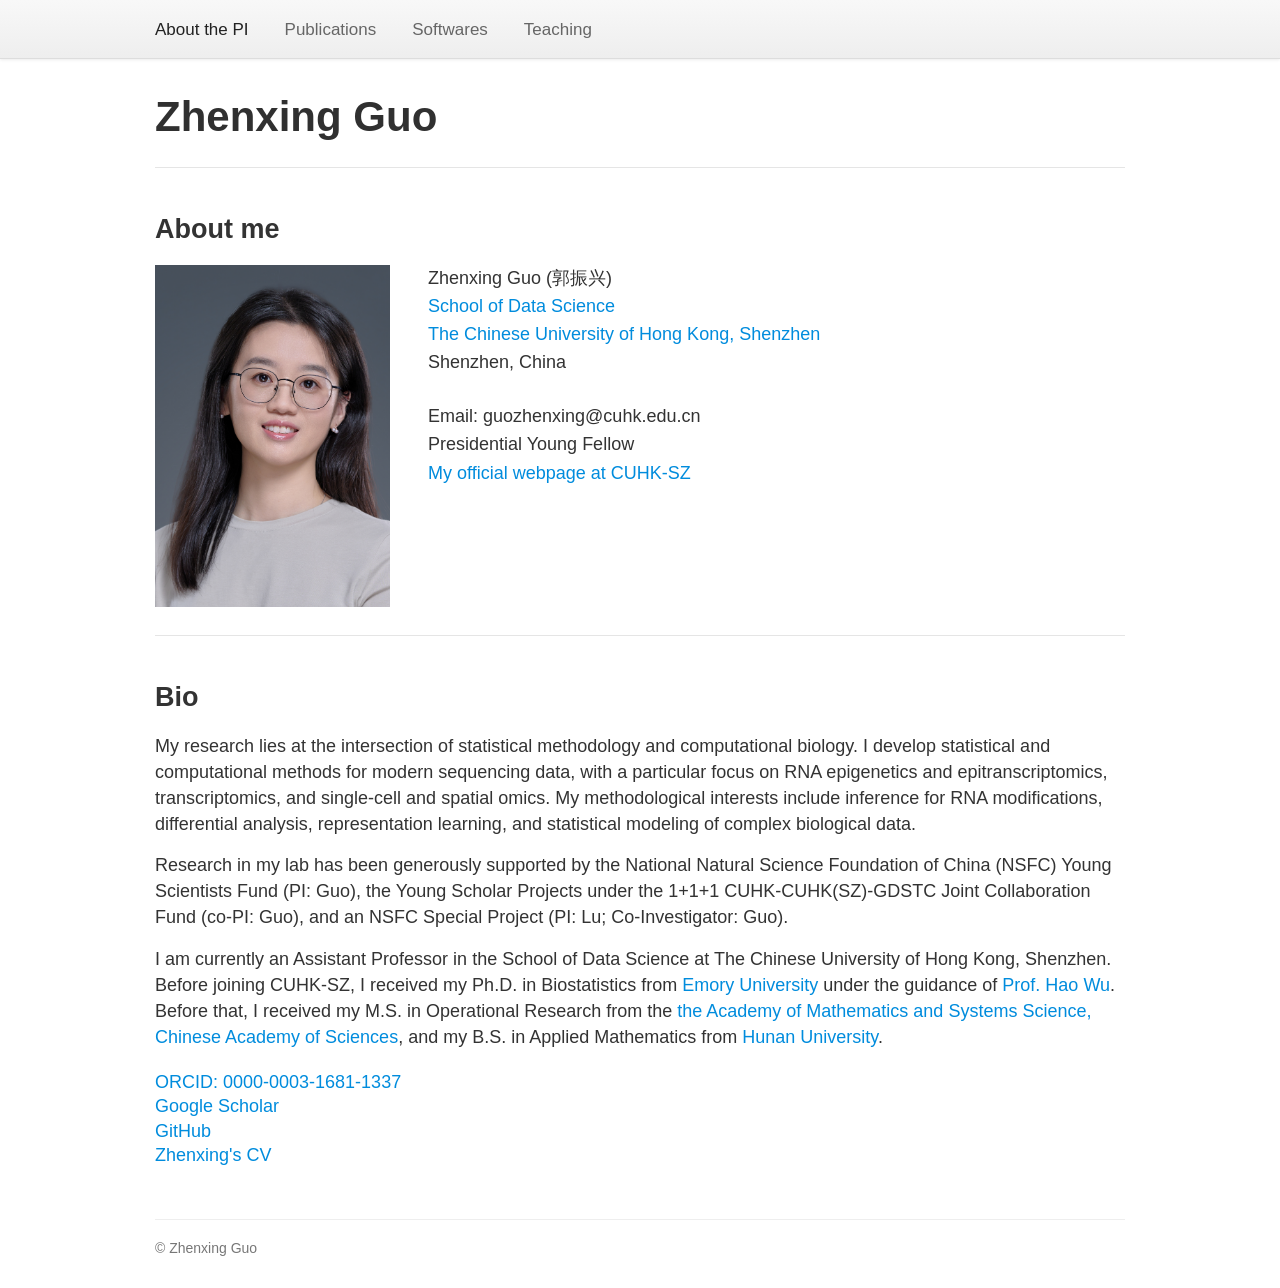
<file: index.html>
<!doctype html>
<html lang="en">
<head>
<meta charset="utf-8">
<meta name="viewport" content="width=device-width,initial-scale=1">
<title>About the PI | Zhenxing Guo</title>
<style>
  * { box-sizing: border-box; }
  body {
    margin: 0;
    font-family: "Helvetica Neue", Helvetica, Arial, sans-serif;
    color: #333;
    background: #fff;
    font-size: 18px;
    line-height: 1.45;
  }
  .navbar {
    min-height: 58px;
    background: linear-gradient(#f8f8f8, #eeeeee);
    border-bottom: 1px solid #ddd;
    box-shadow: 0 1px 3px rgba(0,0,0,.08);
  }
  .nav-wrap {
    width: 970px;
    max-width: calc(100% - 40px);
    margin: 0 auto;
    display: flex;
    align-items: center;
    min-height: 58px;
  }
  .brand {
    font-size: 24px;
    font-weight: 300;
    color: #666;
    text-decoration: none;
    margin-right: 55px;
  }
  .nav {
    list-style: none;
    display: flex;
    gap: 36px;
    padding: 0;
    margin: 0;
    flex-wrap: wrap;
  }
  .nav a {
    color: #666;
    text-decoration: none;
    font-size: 17px;
  }
  .nav a:hover, .nav .active a { color: #222; }

  .container {
    width: 970px;
    max-width: calc(100% - 40px);
    margin: 0 auto;
  }
  h1 {
    font-size: 42px;
    line-height: 1.14;
    margin: 34px 0 26px;
    font-weight: 700;
    color: #303030;
  }
  h2 {
    font-size: 27px;
    margin: 42px 0 16px;
    font-weight: 700;
    color: #333;
  }
  hr {
    border: 0;
    border-top: 1px solid #e5e5e5;
    margin: 0 0 38px;
  }
  .about-grid {
    display: grid;
    grid-template-columns: 235px 1fr;
    gap: 38px;
    align-items: start;
    margin-bottom: 28px;
  }
  .profile {
    width: 235px;
    height: auto;
    display: block;
  }
  .contact p {
    margin: 0 0 2px;
  }
  .contact .spacer { margin-top: 28px; }
  a { color: #008cdd; text-decoration: none; }
  a:hover { text-decoration: underline; }

  .bio p {
    margin: 0 0 15px;
  }
  .bio-links {
    margin-top: 20px;
    line-height: 1.35;
  }
  footer {
    width: 970px;
    max-width: calc(100% - 40px);
    margin: 52px auto 30px;
    padding-top: 18px;
    border-top: 1px solid #eee;
    color: #777;
    font-size: 14px;
  }

  @media (max-width: 760px) {
    .nav-wrap { align-items: flex-start; padding: 12px 0; }
    .brand { margin-right: 25px; }
    .nav { gap: 14px 20px; }
    .about-grid { grid-template-columns: 1fr; }
    .profile { width: 220px; }
    h1 { font-size: 34px; }
  }
</style>
</head>
<body>

<nav class="navbar">
  <div class="nav-wrap">
  
<!--    <a class="brand" href="index.html">Home</a>     --> 

    <ul class="nav">
  
      <li class="active"><a href="index.html">About the PI</a></li>
      <li><a href="publications.html">Publications</a></li>
      <li><a href="software.html">Softwares</a></li>
      <li><a href="teaching.html">Teaching</a></li>
    </ul>
  </div>
</nav>

<main class="container">
  <h1>Zhenxing Guo</h1>
  <hr>

  <h2>About me</h2>

  <div class="about-grid">
    <div>
      <img class="profile" src="assets/profile.jpg" alt="Zhenxing Guo">
    </div>

    <div class="contact">
      <p>Zhenxing Guo (郭振兴)</p>
      <p><a href="https://sds.cuhk.edu.cn/en">School of Data Science</a></p>
      <p><a href="https://www.cuhk.edu.cn/en">The Chinese University of Hong Kong, Shenzhen</a></p>
      <p>Shenzhen, China</p>

      
      

      <p class="spacer">
      <p>Email: guozhenxing@cuhk.edu.cn</p>
      <p>Presidential Young Fellow</p>
        <a href="https://sds.cuhk.edu.cn/en/teacher/643">My official webpage at CUHK-SZ</a><br>
      </p>
    </div>
  </div>

  <hr>

  <h2>Bio</h2>

  <div class="bio">
    <p>
	My research lies at the intersection of statistical methodology and computational biology. 
	I develop statistical and computational methods for modern sequencing data, with a particular focus on RNA epigenetics and epitranscriptomics, transcriptomics, and single-cell and spatial omics. 
	My methodological interests include inference for RNA modifications, differential analysis, representation learning, and statistical modeling of complex biological data.
    </p>
    
        <p>
	 Research in my lab has been generously supported by the National Natural Science Foundation of China (NSFC) Young Scientists Fund (PI: Guo), 
	 the Young Scholar Projects under the 1+1+1 CUHK-CUHK(SZ)-GDSTC Joint Collaboration Fund (co-PI: Guo), and an NSFC Special Project (PI: Lu; Co-Investigator: Guo).
    </p>


    <p>
      I am currently an Assistant Professor in the School of Data Science at The Chinese University of
      Hong Kong, Shenzhen. Before joining CUHK-SZ, I received my Ph.D. in Biostatistics from <a href="https://www.emory.edu/">Emory University</a> under the guidance of <a href="http://haowulab.org">Prof. Hao Wu</a>. Before that,
      I received my M.S. in Operational Research from the <a href="http://english.amss.cas.cn/">the Academy of Mathematics and Systems Science, Chinese Academy of Sciences</a>, and my B.S. in Applied Mathematics from <a href="https://www-en.hnu.edu.cn/">Hunan University</a>.
    </p>

    <div class="bio-links">
      <a href="https://orcid.org/0000-0003-1681-1337">ORCID: 0000-0003-1681-1337</a><br>
      <a href="https://scholar.google.com.hk/citations?user=hm0mP4EAAAAJ&hl=en">Google Scholar</a><br>
      <a href="https://github.com/guozhenxing0015">GitHub</a><br>
      <a href="assets/ZhenxingGuo_CV.pdf">Zhenxing's CV</a>
    </div>
  </div>
</main>

<footer>© Zhenxing Guo</footer>
</body>
</html>
</file>
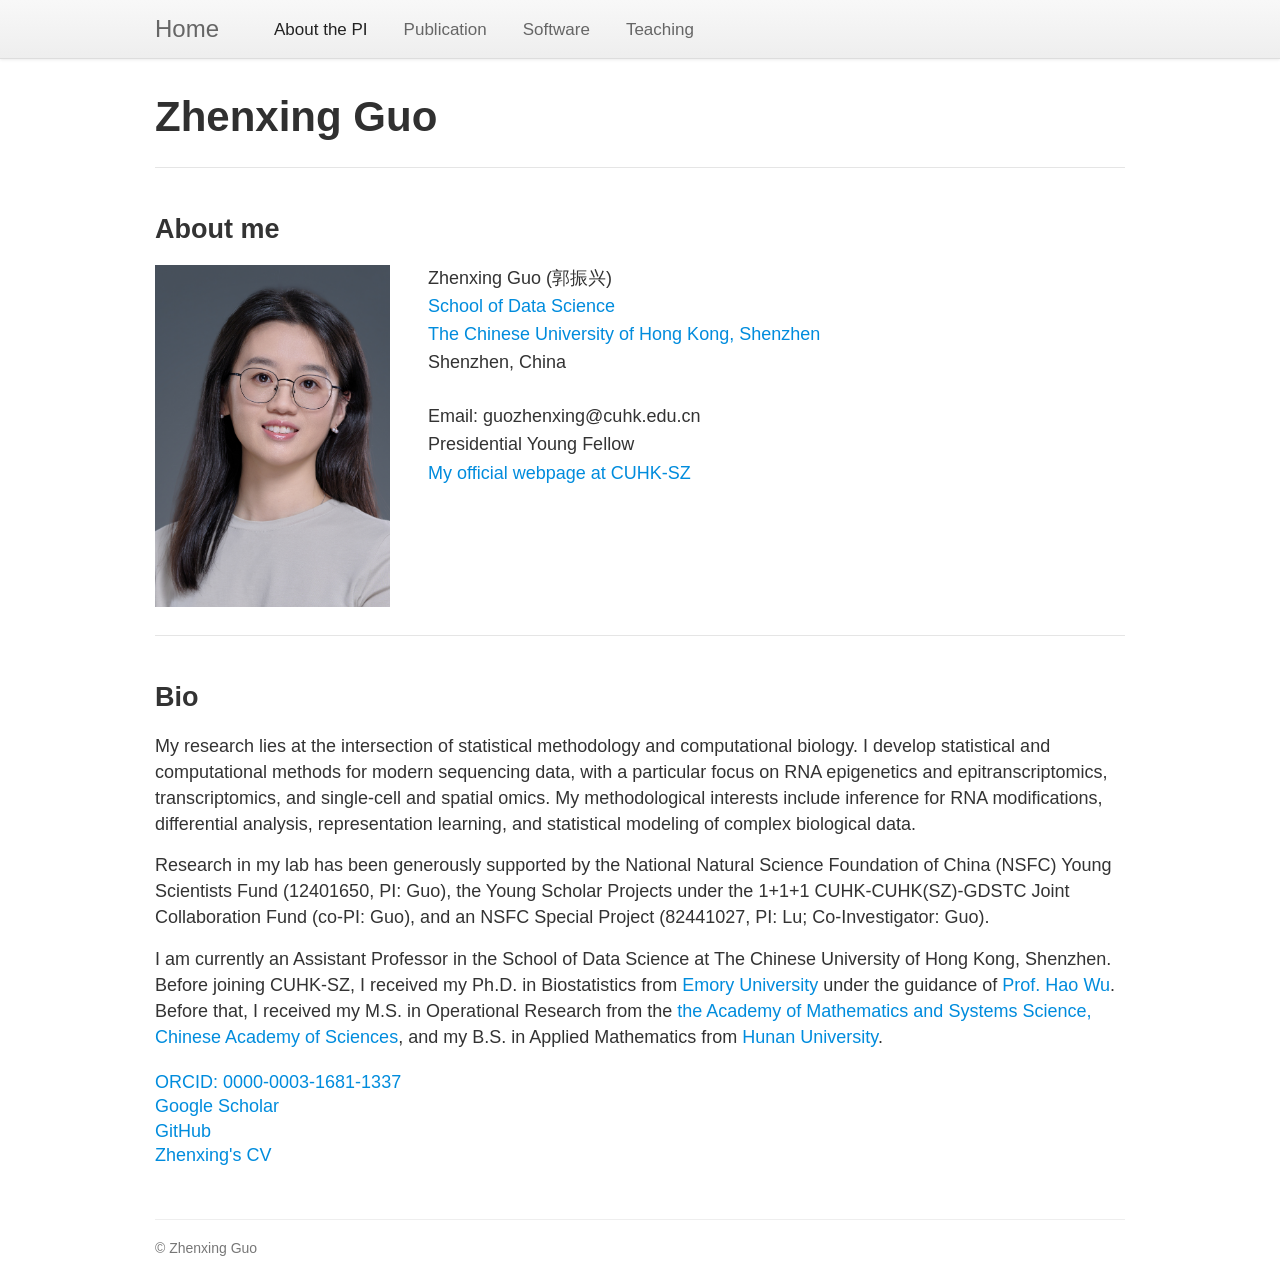
<file: about.html>
<!doctype html>
<html lang="en">
<head>
<meta charset="utf-8">
<meta name="viewport" content="width=device-width,initial-scale=1">
<title>About the PI | Zhenxing Guo</title>
<style>
  * { box-sizing: border-box; }
  body {
    margin: 0;
    font-family: "Helvetica Neue", Helvetica, Arial, sans-serif;
    color: #333;
    background: #fff;
    font-size: 18px;
    line-height: 1.45;
  }
  .navbar {
    min-height: 58px;
    background: linear-gradient(#f8f8f8, #eeeeee);
    border-bottom: 1px solid #ddd;
    box-shadow: 0 1px 3px rgba(0,0,0,.08);
  }
  .nav-wrap {
    width: 970px;
    max-width: calc(100% - 40px);
    margin: 0 auto;
    display: flex;
    align-items: center;
    min-height: 58px;
  }
  .brand {
    font-size: 24px;
    font-weight: 300;
    color: #666;
    text-decoration: none;
    margin-right: 55px;
  }
  .nav {
    list-style: none;
    display: flex;
    gap: 36px;
    padding: 0;
    margin: 0;
    flex-wrap: wrap;
  }
  .nav a {
    color: #666;
    text-decoration: none;
    font-size: 17px;
  }
  .nav a:hover, .nav .active a { color: #222; }

  .container {
    width: 970px;
    max-width: calc(100% - 40px);
    margin: 0 auto;
  }
  h1 {
    font-size: 42px;
    line-height: 1.14;
    margin: 34px 0 26px;
    font-weight: 700;
    color: #303030;
  }
  h2 {
    font-size: 27px;
    margin: 42px 0 16px;
    font-weight: 700;
    color: #333;
  }
  hr {
    border: 0;
    border-top: 1px solid #e5e5e5;
    margin: 0 0 38px;
  }
  .about-grid {
    display: grid;
    grid-template-columns: 235px 1fr;
    gap: 38px;
    align-items: start;
    margin-bottom: 28px;
  }
  .profile {
    width: 235px;
    height: auto;
    display: block;
  }
  .contact p {
    margin: 0 0 2px;
  }
  .contact .spacer { margin-top: 28px; }
  a { color: #008cdd; text-decoration: none; }
  a:hover { text-decoration: underline; }

  .bio p {
    margin: 0 0 15px;
  }
  .bio-links {
    margin-top: 20px;
    line-height: 1.35;
  }
  footer {
    width: 970px;
    max-width: calc(100% - 40px);
    margin: 52px auto 30px;
    padding-top: 18px;
    border-top: 1px solid #eee;
    color: #777;
    font-size: 14px;
  }

  @media (max-width: 760px) {
    .nav-wrap { align-items: flex-start; padding: 12px 0; }
    .brand { margin-right: 25px; }
    .nav { gap: 14px 20px; }
    .about-grid { grid-template-columns: 1fr; }
    .profile { width: 220px; }
    h1 { font-size: 34px; }
  }
</style>
</head>
<body>

<nav class="navbar">
  <div class="nav-wrap">
    <a class="brand" href="index.html">Home</a>
    <ul class="nav">
      <li class="active"><a href="about.html">About the PI</a></li>
      <li><a href="publications.html">Publication</a></li>
      <li><a href="software.html">Software</a></li>
      <li><a href="teaching.html">Teaching</a></li>
    </ul>
  </div>
</nav>

<main class="container">
  <h1>Zhenxing Guo</h1>
  <hr>

  <h2>About me</h2>

  <div class="about-grid">
    <div>
      <img class="profile" src="assets/profile.jpg" alt="Zhenxing Guo">
    </div>

    <div class="contact">
      <p>Zhenxing Guo (郭振兴)</p>
      <p><a href="https://sds.cuhk.edu.cn/en">School of Data Science</a></p>
      <p><a href="https://www.cuhk.edu.cn/en">The Chinese University of Hong Kong, Shenzhen</a></p>
      <p>Shenzhen, China</p>

      
      

      <p class="spacer">
      <p>Email: guozhenxing@cuhk.edu.cn</p>
      <p>Presidential Young Fellow</p>
        <a href="https://sds.cuhk.edu.cn/en/teacher/643">My official webpage at CUHK-SZ</a><br>
      </p>
    </div>
  </div>

  <hr>

  <h2>Bio</h2>

  <div class="bio">
    <p>
	My research lies at the intersection of statistical methodology and computational biology. 
	I develop statistical and computational methods for modern sequencing data, with a particular focus on RNA epigenetics and epitranscriptomics, transcriptomics, and single-cell and spatial omics. 
	My methodological interests include inference for RNA modifications, differential analysis, representation learning, and statistical modeling of complex biological data.
    </p>
    
        <p>
	 Research in my lab has been generously supported by the National Natural Science Foundation of China (NSFC) Young Scientists Fund (12401650, PI: Guo), 
	 the Young Scholar Projects under the 1+1+1 CUHK-CUHK(SZ)-GDSTC Joint Collaboration Fund (co-PI: Guo), and an NSFC Special Project (82441027, PI: Lu; Co-Investigator: Guo).
    </p>


    <p>
      I am currently an Assistant Professor in the School of Data Science at The Chinese University of
      Hong Kong, Shenzhen. Before joining CUHK-SZ, I received my Ph.D. in Biostatistics from <a href="https://www.emory.edu/">Emory University</a> under the guidance of <a href="http://haowulab.org">Prof. Hao Wu</a>. Before that,
      I received my M.S. in Operational Research from the <a href="http://english.amss.cas.cn/">the Academy of Mathematics and Systems Science, Chinese Academy of Sciences</a>, and my B.S. in Applied Mathematics from <a href="https://www-en.hnu.edu.cn/">Hunan University</a>.
    </p>

    <div class="bio-links">
      <a href="https://orcid.org/0000-0003-1681-1337">ORCID: 0000-0003-1681-1337</a><br>
      <a href="https://scholar.google.com.hk/citations?user=hm0mP4EAAAAJ&hl=en">Google Scholar</a><br>
      <a href="https://github.com/guozhenxing0015">GitHub</a><br>
      <a href="assets/ZhenxingGuo_CV.pdf">Zhenxing's CV</a>
    </div>
  </div>
</main>

<footer>© Zhenxing Guo</footer>
</body>
</html>
</file>
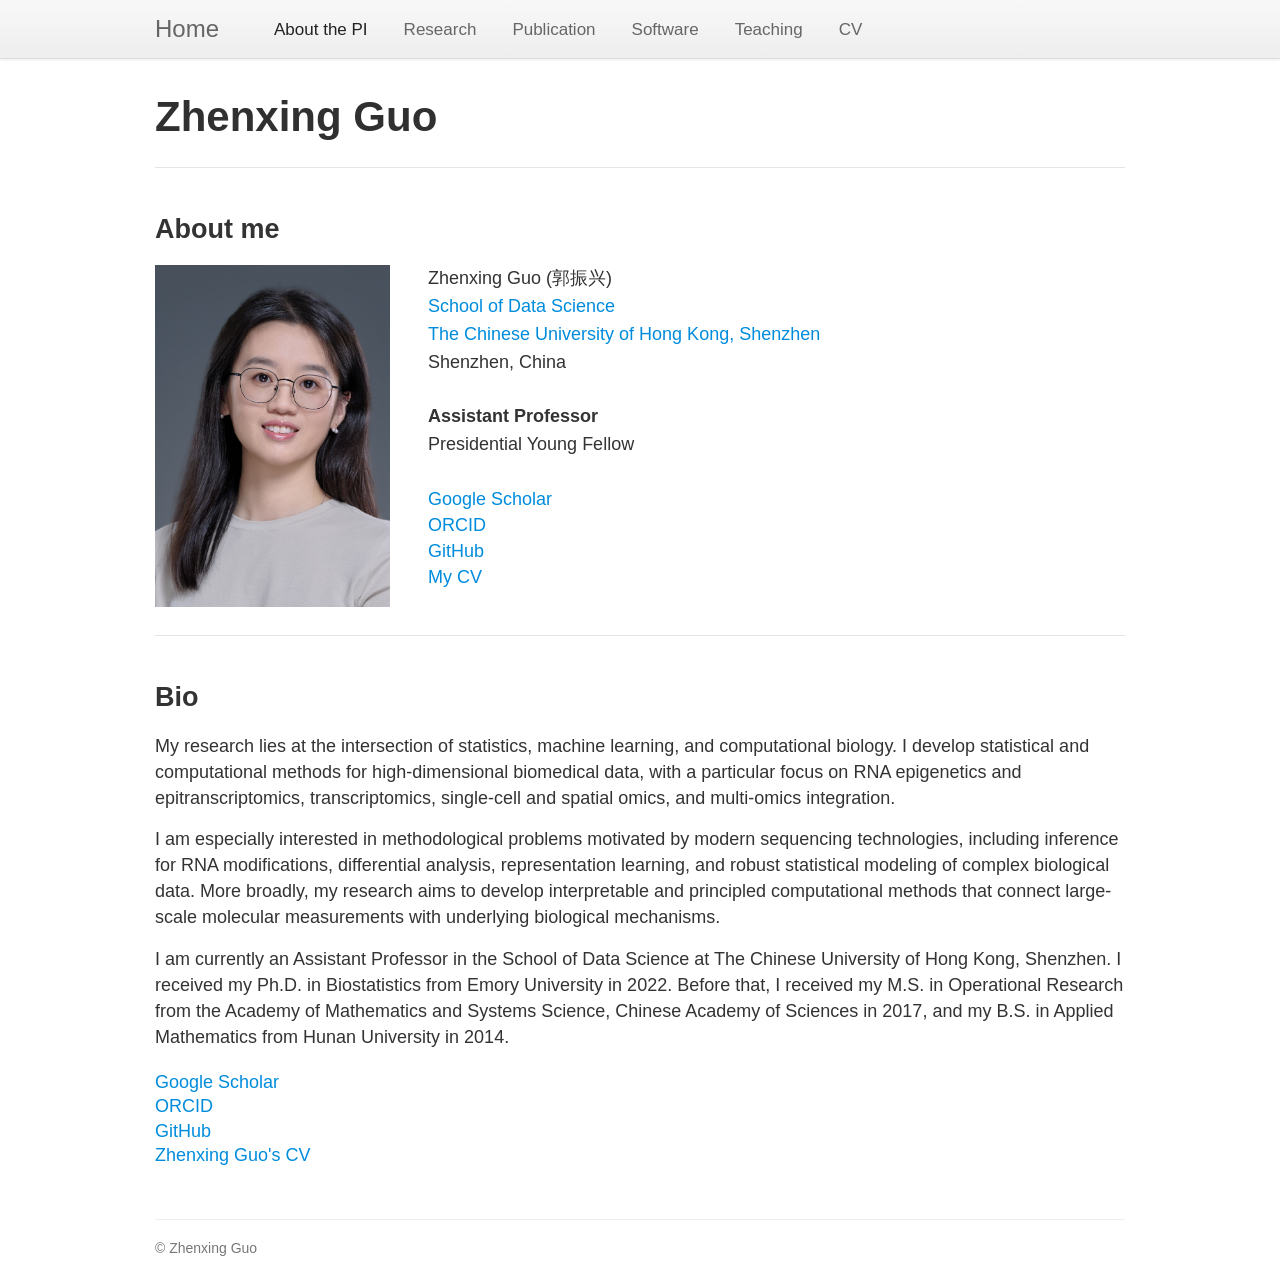
<file: about_me.html>
<!doctype html>
<html lang="en">
<head>
<meta charset="utf-8">
<meta name="viewport" content="width=device-width,initial-scale=1">
<title>About the PI | Zhenxing Guo</title>
<style>
  * { box-sizing: border-box; }
  body {
    margin: 0;
    font-family: "Helvetica Neue", Helvetica, Arial, sans-serif;
    color: #333;
    background: #fff;
    font-size: 18px;
    line-height: 1.45;
  }
  .navbar {
    min-height: 58px;
    background: linear-gradient(#f8f8f8, #eeeeee);
    border-bottom: 1px solid #ddd;
    box-shadow: 0 1px 3px rgba(0,0,0,.08);
  }
  .nav-wrap {
    width: 970px;
    max-width: calc(100% - 40px);
    margin: 0 auto;
    display: flex;
    align-items: center;
    min-height: 58px;
  }
  .brand {
    font-size: 24px;
    font-weight: 300;
    color: #666;
    text-decoration: none;
    margin-right: 55px;
  }
  .nav {
    list-style: none;
    display: flex;
    gap: 36px;
    padding: 0;
    margin: 0;
    flex-wrap: wrap;
  }
  .nav a {
    color: #666;
    text-decoration: none;
    font-size: 17px;
  }
  .nav a:hover, .nav .active a { color: #222; }

  .container {
    width: 970px;
    max-width: calc(100% - 40px);
    margin: 0 auto;
  }
  h1 {
    font-size: 42px;
    line-height: 1.14;
    margin: 34px 0 26px;
    font-weight: 700;
    color: #303030;
  }
  h2 {
    font-size: 27px;
    margin: 42px 0 16px;
    font-weight: 700;
    color: #333;
  }
  hr {
    border: 0;
    border-top: 1px solid #e5e5e5;
    margin: 0 0 38px;
  }
  .about-grid {
    display: grid;
    grid-template-columns: 235px 1fr;
    gap: 38px;
    align-items: start;
    margin-bottom: 28px;
  }
  .profile {
    width: 235px;
    height: auto;
    display: block;
  }
  .contact p {
    margin: 0 0 2px;
  }
  .contact .spacer { margin-top: 28px; }
  a { color: #008cdd; text-decoration: none; }
  a:hover { text-decoration: underline; }

  .bio p {
    margin: 0 0 15px;
  }
  .bio-links {
    margin-top: 20px;
    line-height: 1.35;
  }
  footer {
    width: 970px;
    max-width: calc(100% - 40px);
    margin: 52px auto 30px;
    padding-top: 18px;
    border-top: 1px solid #eee;
    color: #777;
    font-size: 14px;
  }

  @media (max-width: 760px) {
    .nav-wrap { align-items: flex-start; padding: 12px 0; }
    .brand { margin-right: 25px; }
    .nav { gap: 14px 20px; }
    .about-grid { grid-template-columns: 1fr; }
    .profile { width: 220px; }
    h1 { font-size: 34px; }
  }
</style>
</head>
<body>

<nav class="navbar">
  <div class="nav-wrap">
    <a class="brand" href="index.html">Home</a>
    <ul class="nav">
      <li class="active"><a href="about.html">About the PI</a></li>
      <li><a href="research.html">Research</a></li>
      <li><a href="publications.html">Publication</a></li>
      <li><a href="software.html">Software</a></li>
      <li><a href="teaching.html">Teaching</a></li>
      <li><a href="assets/ZhenxingGuo_CV.pdf">CV</a></li>
    </ul>
  </div>
</nav>

<main class="container">
  <h1>Zhenxing Guo</h1>
  <hr>

  <h2>About me</h2>

  <div class="about-grid">
    <div>
      <img class="profile" src="assets/profile.jpg" alt="Zhenxing Guo">
    </div>

    <div class="contact">
      <p>Zhenxing Guo (郭振兴)</p>
      <p><a href="https://sds.cuhk.edu.cn/en">School of Data Science</a></p>
      <p><a href="https://www.cuhk.edu.cn/en">The Chinese University of Hong Kong, Shenzhen</a></p>
      <p>Shenzhen, China</p>

      <p class="spacer"><strong>Assistant Professor</strong></p>
      <p>Presidential Young Fellow</p>

      <p class="spacer">
        <a href="https://scholar.google.com.hk/citations?user=hm0mP4EAAAAJ&hl=en">Google Scholar</a><br>
        <a href="https://orcid.org/0000-0003-1681-1337">ORCID</a><br>
        <a href="https://github.com/guozhenxing0015">GitHub</a><br>
        <a href="assets/ZhenxingGuo_CV.pdf">My CV</a>
      </p>
    </div>
  </div>

  <hr>

  <h2>Bio</h2>

  <div class="bio">
    <p>
      My research lies at the intersection of statistics, machine learning, and computational biology.
      I develop statistical and computational methods for high-dimensional biomedical data, with a
      particular focus on RNA epigenetics and epitranscriptomics, transcriptomics, single-cell and
      spatial omics, and multi-omics integration.
    </p>

    <p>
      I am especially interested in methodological problems motivated by modern sequencing technologies,
      including inference for RNA modifications, differential analysis, representation learning, and
      robust statistical modeling of complex biological data. More broadly, my research aims to develop
      interpretable and principled computational methods that connect large-scale molecular measurements
      with underlying biological mechanisms.
    </p>

    <p>
      I am currently an Assistant Professor in the School of Data Science at The Chinese University of
      Hong Kong, Shenzhen. I received my Ph.D. in Biostatistics from Emory University in 2022. Before that,
      I received my M.S. in Operational Research from the Academy of Mathematics and Systems Science,
      Chinese Academy of Sciences in 2017, and my B.S. in Applied Mathematics from Hunan University in 2014.
    </p>

    <div class="bio-links">
      <a href="https://scholar.google.com.hk/citations?user=hm0mP4EAAAAJ&hl=en">Google Scholar</a><br>
      <a href="https://orcid.org/0000-0003-1681-1337">ORCID</a><br>
      <a href="https://github.com/guozhenxing0015">GitHub</a><br>
      <a href="assets/ZhenxingGuo_CV.pdf">Zhenxing Guo's CV</a>
    </div>
  </div>
</main>

<footer>© Zhenxing Guo</footer>
</body>
</html>
</file>
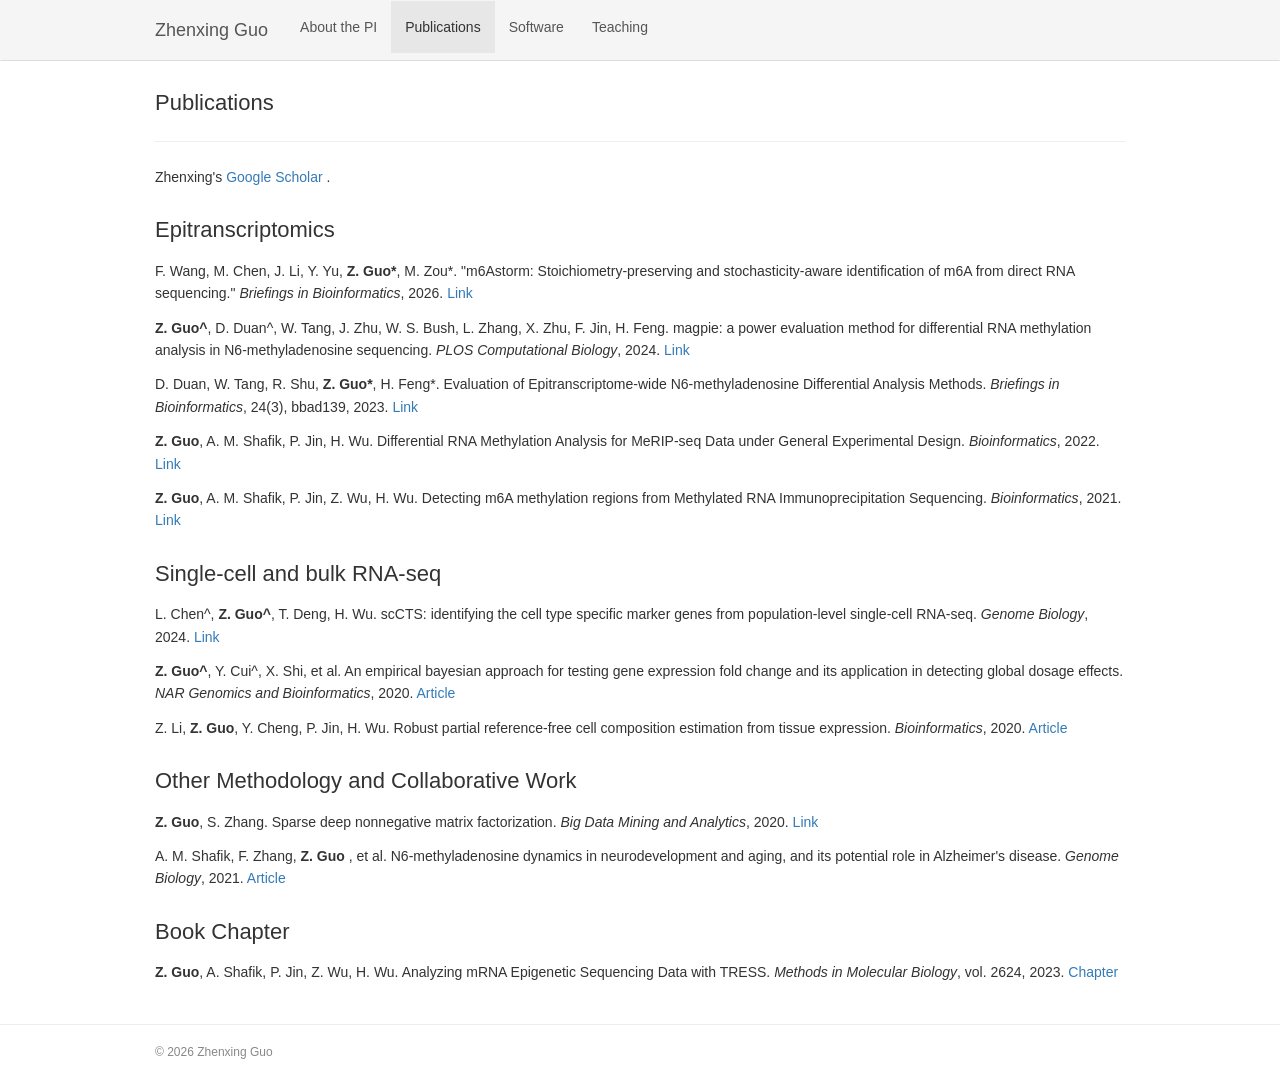
<file: publications.html>
<!doctype html>
<html lang="en">

<head>
  <meta charset="utf-8">
  <meta name="viewport" content="width=device-width, initial-scale=1">
  <title>Publications | Zhenxing Guo</title>
  <link rel="stylesheet" href="styles.css">
</head>

<body>

  <nav class="navbar">
    <div class="container">
      <a class="navbar-brand" href="index.html">Zhenxing Guo</a>

      <ul class="navbar-nav">
      <!--  <li><a href="index.html">Home</a></li> -->
        <li><a href="index.html">About the PI</a></li>
        <li class="active"><a href="publications.html">Publications</a></li>
        <li><a href="software.html">Software</a></li>
        <li><a href="teaching.html">Teaching</a></li>
      </ul>
    </div>
  </nav>


  <main class="container">

    <h2 class="page-title">Publications</h2>
    <hr>
    
      <p class="large" style="margin-top: 24px;">
      Zhenxing's
      <a href="https://scholar.google.com.hk/citations?user=hm0mP4EAAAAJ&hl=en">
        Google Scholar
      </a>.
    </p>


    <!-- ================================
         Epitranscriptomics / MeRIP-seq
         ================================ -->

    <h2>Epitranscriptomics</h2>

    <div class="pub">
       <p>
          F. Wang, M. Chen, J. Li, Y. Yu, <strong>Z. Guo*</strong>, M. Zou*. "m6Astorm: Stoichiometry-preserving and stochasticity-aware identification of m6A from direct RNA sequencing."
        <em>Briefings in Bioinformatics</em>, 2026.
        <a href="https://academic.oup.com/bib/article/27/2/bbag132/8571591">
          Link
        </a>
      </p>
    </div>
    

    <div class="pub">
      <p>
          <strong>Z. Guo^</strong>, D. Duan^, W. Tang, J. Zhu, W. S. Bush,
          L. Zhang, X. Zhu, F. Jin, H. Feng.
        magpie: a power evaluation method for differential RNA
        methylation analysis in N6-methyladenosine sequencing.
        <em>PLOS Computational Biology</em>, 2024.
        <a href="https://journals.plos.org/ploscompbiol/article?id=10.1371/journal.pcbi.1011875">
          Link
        </a>
      </p>
    </div>


    <div class="pub">
      <p>
          D. Duan, W. Tang, R. Shu, <strong>Z. Guo*</strong>, H. Feng*.
        Evaluation of Epitranscriptome-wide N6-methyladenosine
        Differential Analysis Methods.
        <em>Briefings in Bioinformatics</em>,
        24(3), bbad139, 2023.
        <a href="https://academic.oup.com/bib/article/24/3/bbad139/7111718">
          Link
        </a>
      </p>
    </div>


    <div class="pub">
      <p>
          <strong>Z. Guo</strong>, A. M. Shafik, P. Jin, H. Wu.
        Differential RNA Methylation Analysis for MeRIP-seq Data
        under General Experimental Design.
        <em>Bioinformatics</em>, 2022.
        <a href="https://doi.org/10.1093/bioinformatics/btac601">
          Link
        </a>
      </p>
    </div>


    <div class="pub">
      <p>
          <strong>Z. Guo</strong>, A. M. Shafik, P. Jin, Z. Wu, H. Wu.
        Detecting m6A methylation regions from Methylated RNA
        Immunoprecipitation Sequencing.
        <em>Bioinformatics</em>, 2021.
        <a href="https://academic.oup.com/bioinformatics/article/37/18/2818/6173980">
          Link
        </a>
      </p>
    </div>


    <!-- ================================
         Single-cell and bulk RNA-seq
         ================================ -->

    <h2>Single-cell and bulk RNA-seq</h2>

    <div class="pub">
      <p>
          L. Chen^, <strong>Z. Guo^</strong>, T. Deng, H. Wu.
        scCTS: identifying the cell type specific marker genes
        from population-level single-cell RNA-seq.
        <em>Genome Biology</em>, 2024.
        <a href="https://link.springer.com/article/10.1186/s13059-024-03410-8">
          Link
        </a>
      </p>
    </div>


    <div class="pub">
      <p>
         <strong>Z. Guo^</strong>, Y. Cui^, X. Shi, et al.
        An empirical bayesian approach for testing gene expression
        fold change and its application in detecting global dosage effects.
        <em>NAR Genomics and Bioinformatics</em>, 2020.
        <a href="https://academic.oup.com/nargab/article/2/3/lqaa072/5908375">
          Article
        </a>
      </p>
    </div>


    <div class="pub">
      <p>
          Z. Li, <strong>Z. Guo</strong>, Y. Cheng, P. Jin, H. Wu.
        Robust partial reference-free cell composition estimation
        from tissue expression.
        <em>Bioinformatics</em>, 2020.
        <a href="https://academic.oup.com/bioinformatics/article/36/11/3431/5804977">
          Article
        </a>
      </p>
    </div>


    <!-- ================================
         Other methodology
         ================================ -->

    <h2>Other Methodology and Collaborative Work</h2>

    <div class="pub">

      <p>
        <strong>Z. Guo</strong>, S. Zhang.
        Sparse deep nonnegative matrix factorization.
        <em>Big Data Mining and Analytics</em>, 2020.
        <a href="https://ieeexplore.ieee.org/document/8935092">
          Link
        </a>
      </p>

    </div>


    <div class="pub">
      <p>
          A. M. Shafik, F. Zhang, <strong>Z. Guo </strong>, et al.
        N6-methyladenosine dynamics in neurodevelopment and aging,
        and its potential role in Alzheimer's disease.
        <em>Genome Biology</em>, 2021.
        <a href="https://link.springer.com/article/10.1186/s13059-020-02249-z">
          Article
        </a>
      </p>
    </div>


    <!-- ================================
         Book chapter
         ================================ -->

    <h2>Book Chapter</h2>

    <div class="pub">

      <p>
       <strong>Z. Guo</strong>, A. Shafik, P. Jin, Z. Wu, H. Wu.
        Analyzing mRNA Epigenetic Sequencing Data with TRESS.
        <em>Methods in Molecular Biology</em>,
        vol. 2624, 2023.
        <a href="https://doi.org/10.1007/978-1-0716-2962-8_12">
          Chapter
        </a>
      </p>
    </div>


  </main>


  <footer>
    <div class="container">
      © <span data-year></span> Zhenxing Guo
    </div>
  </footer>

  <script src="script.js"></script>

</body>
</html>
</file>
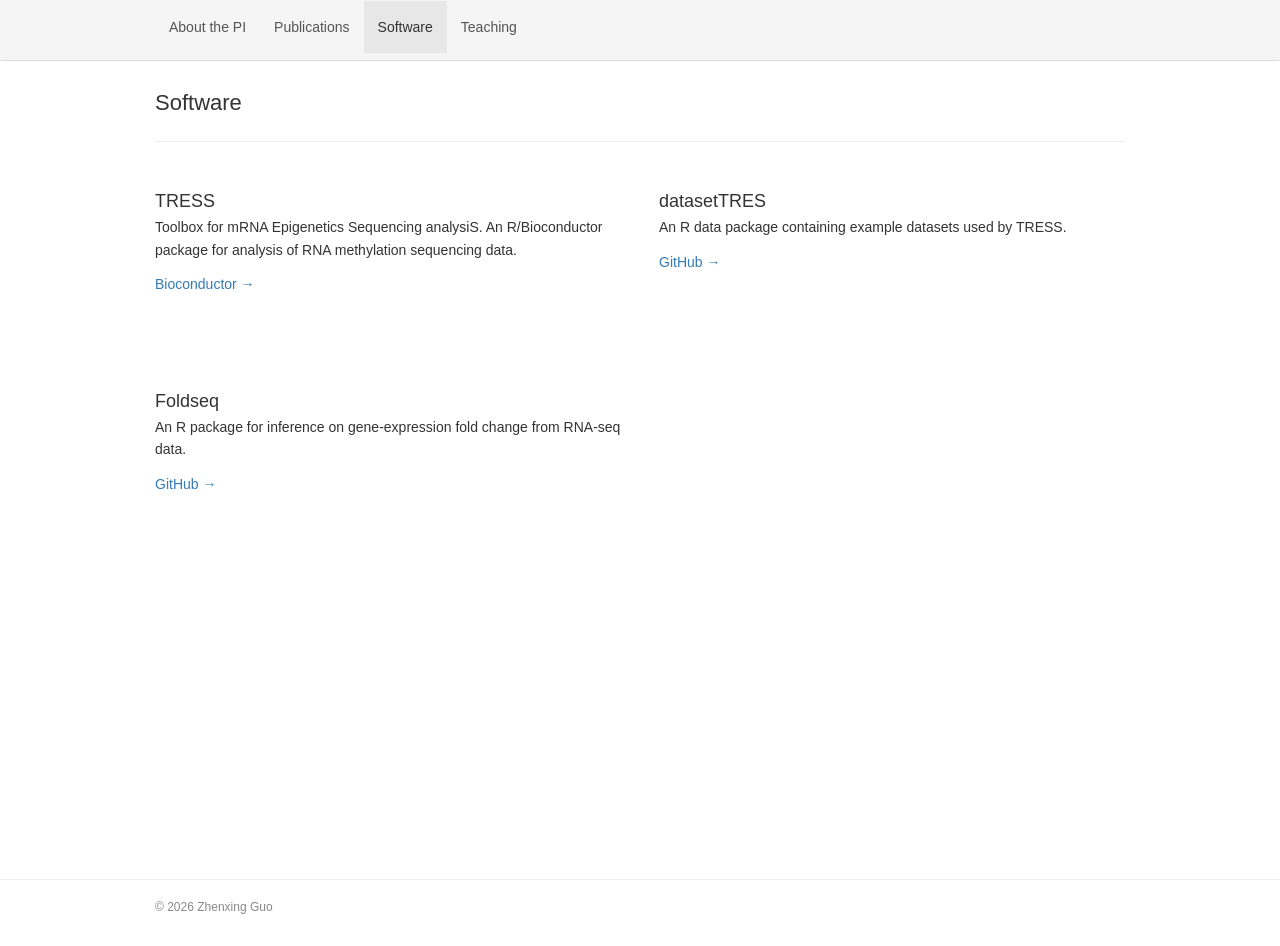
<file: software.html>
<!doctype html>
<html lang="en">

<head>
  <meta charset="utf-8">
  <meta name="viewport" content="width=device-width, initial-scale=1">

  <title>Software | Zhenxing Guo</title>

  <link rel="stylesheet" href="styles.css">
</head>

<body>

  <!-- Navigation -->
  <nav class="navbar">
    <div class="container">

      <ul class="navbar-nav">
        <li>
          <a href="index.html">About the PI</a>
        </li>

        <li>
          <a href="publications.html">Publications</a>
        </li>

        <li class="active">
          <a href="software.html">Software</a>
        </li>

        <li>
          <a href="teaching.html">Teaching</a>
        </li>
      </ul>

    </div>
  </nav>


  <!-- Main content -->
  <main class="container">

    <h2 class="page-title">Software</h2>
    <hr>


    <div class="two-col">

      <!-- TRESS -->
      <div class="software-item">

        <h3>TRESS</h3>

        <p>
          Toolbox for mRNA Epigenetics Sequencing analysiS.
          An R/Bioconductor package for analysis of RNA
          methylation sequencing data.
        </p>

        <p style="margin-top: 12px;">
          <a href="https://www.bioconductor.org/packages/release/bioc/html/TRESS.html">
            Bioconductor →
          </a>
        </p>

      </div>


      <!-- datasetTRES -->
      <div class="software-item">

        <h3>datasetTRES</h3>

        <p>
          An R data package containing example datasets
          used by TRESS.
        </p>

        <p style="margin-top: 12px;">
          <a href="https://github.com/ZhenxingGuo0015/datasetTRES">
            GitHub →
          </a>
        </p>

      </div>


      <!-- Foldseq -->
      <div class="software-item">

        <h3>Foldseq</h3>

        <p>
          An R package for inference on gene-expression
          fold change from RNA-seq data.
        </p>

        <p style="margin-top: 12px;">
          <a href="https://github.com/cuiyingbeicheng/Foldseq">
            GitHub →
          </a>
        </p>

      </div>

    </div>

  </main>


  <!-- Footer -->
  <footer>
    <div class="container">
      © <span data-year></span> Zhenxing Guo
    </div>
  </footer>


  <script src="script.js"></script>

</body>
</html>
</file>
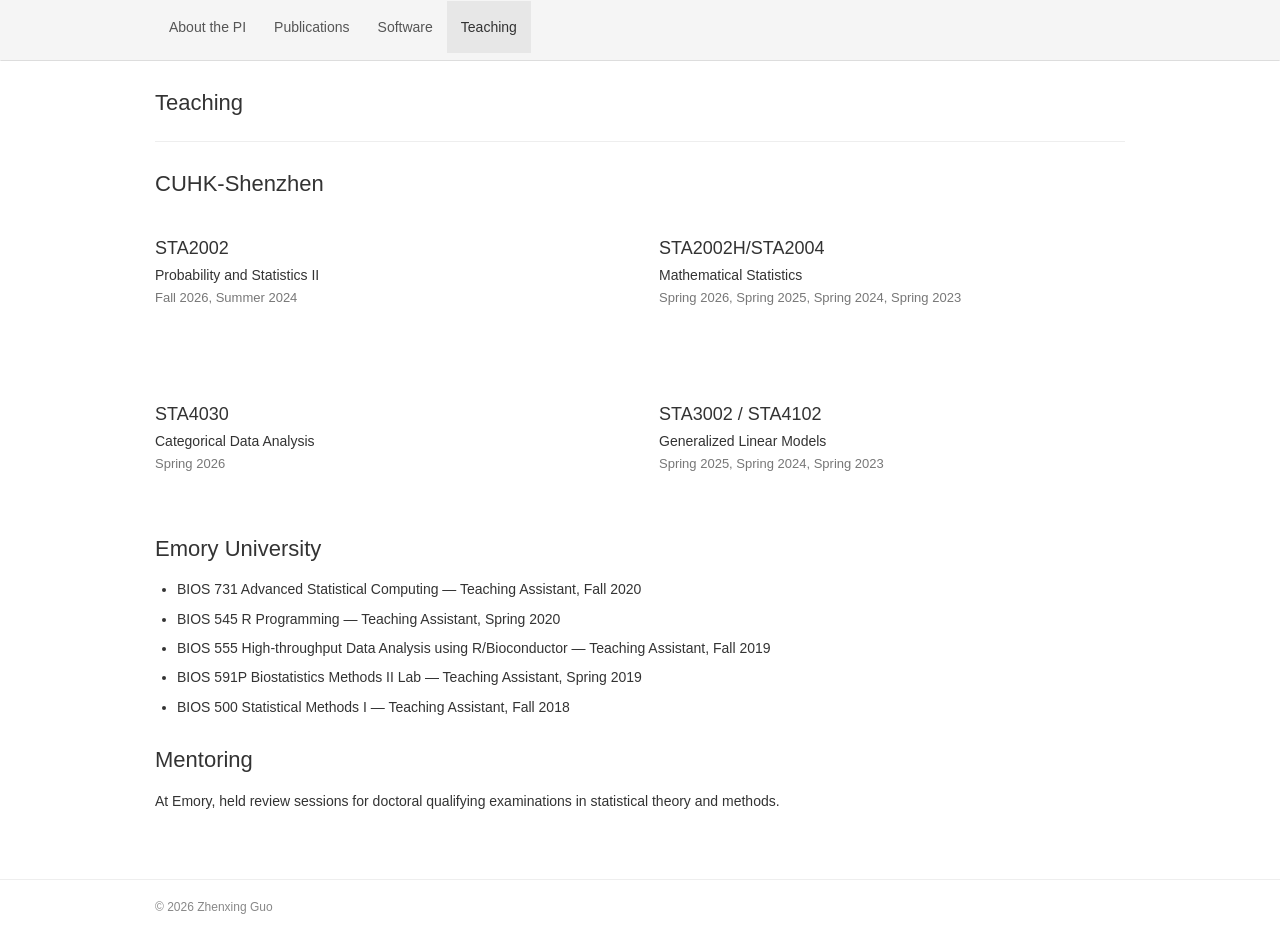
<file: teaching.html>
<!doctype html>
<html lang="en">

<head>
  <meta charset="utf-8">
  <meta name="viewport" content="width=device-width, initial-scale=1">

  <title>Teaching | Zhenxing Guo</title>

  <link rel="stylesheet" href="styles.css">
</head>

<body>

  <!-- Navigation -->
  <nav class="navbar">
    <div class="container">

      <ul class="navbar-nav">

        <li>
          <a href="index.html">About the PI</a>
        </li>

        <li>
          <a href="publications.html">Publications</a>
        </li>

        <li>
          <a href="software.html">Software</a>
        </li>

        <li class="active">
          <a href="teaching.html">Teaching</a>
        </li>

      </ul>

    </div>
  </nav>


  <!-- Main content -->
  <main class="container">

    <h2 class="page-title">Teaching</h2>
    <hr>


    <!-- CUHK-Shenzhen -->
    <h2>CUHK-Shenzhen</h2>

    <div class="two-col">

      <!-- STA2002 -->
      <div class="teaching-item">

        <h3>STA2002</h3>

        <p>
          Probability and Statistics II
          <br>
          <span class="small">
            Fall 2026, Summer 2024
          </span>
        </p>

      </div>


      <!-- STA2004 -->
      <div class="teaching-item">

        <h3>STA2002H/STA2004</h3>

        <p>
          Mathematical Statistics
          <br>
          <span class="small">
            Spring 2026, Spring 2025, Spring 2024, Spring 2023
          </span>
        </p>

      </div>
      
            <!-- STA4030 -->
      <div class="teaching-item">

        <h3>STA4030</h3>

        <p>
          Categorical Data Analysis
          <br>
          <span class="small">
            Spring 2026
          </span>
        </p>

      </div>


      <!-- STA3002 / STA4102 -->
      <div class="teaching-item">

        <h3>STA3002 / STA4102</h3>

        <p>
          Generalized Linear Models
          <br>
          <span class="small">
            Spring 2025, Spring 2024, Spring 2023
          </span>
        </p>

      </div>

    </div>


    <!-- Emory University -->
    <h2>Emory University</h2>

    <ul class="clean">

      <li>
        BIOS 731 Advanced Statistical Computing —
        Teaching Assistant, Fall 2020
      </li>

      <li>
        BIOS 545 R Programming —
        Teaching Assistant, Spring 2020
      </li>

      <li>
        BIOS 555 High-throughput Data Analysis using R/Bioconductor —
        Teaching Assistant, Fall 2019
      </li>

      <li>
        BIOS 591P Biostatistics Methods II Lab —
        Teaching Assistant, Spring 2019
      </li>

      <li>
        BIOS 500 Statistical Methods I —
        Teaching Assistant, Fall 2018
      </li>

    </ul>


    <!-- Mentoring -->
    <h2>Mentoring</h2>

    <p>
      At Emory, held review sessions for doctoral qualifying
      examinations in statistical theory and methods.
    </p>

  </main>


  <!-- Footer -->
  <footer>
    <div class="container">
      © <span data-year></span> Zhenxing Guo
    </div>
  </footer>


  <script src="script.js"></script>

</body>

</html>
</file>
<file: styles.css>
:root{
  --nav:#f5f5f5;
  --border:#e5e5e5;
  --text:#333;
  --muted:#666;
  --link:#337ab7;
  --link-hover:#23527c;
}
*{box-sizing:border-box}
html{scroll-behavior:smooth}
body{margin:0;font-family:"Helvetica Neue",Helvetica,Arial,sans-serif;font-size:14px;line-height:1.6;color:var(--text);background:#fff}
a{color:var(--link);text-decoration:none}
a:hover,a:focus{color:var(--link-hover);text-decoration:underline}
.container{width:970px;max-width:calc(100% - 30px);margin:0 auto}
.navbar{min-height:52px;background:var(--nav);border:1px solid transparent;border-bottom-color:#ddd;margin-bottom:28px}
.navbar .container{display:flex;align-items:center;min-height:52px}
.navbar-brand{font-size:18px;color:#555;padding:14px 18px 14px 0;white-space:nowrap}
.navbar-brand:hover{text-decoration:none;color:#222}
.navbar-nav{display:flex;list-style:none;margin:0;padding:0;flex-wrap:wrap}
.navbar-nav li a{display:block;padding:15px 14px;color:#555}
.navbar-nav li a:hover{background:#e7e7e7;text-decoration:none;color:#333}
.navbar-nav li.active a{background:#e7e7e7;color:#333}
main{min-height:calc(100vh - 150px)}
h1,h2,h3,h4{font-weight:400;line-height:1.25;color:#333}
h1{font-size:28px;margin:18px 0 22px}
h2{font-size:22px;margin:28px 0 16px}
h3{font-size:18px;margin:24px 0 12px}
h4{font-size:16px;margin:18px 0 8px}
p{margin:0 0 12px}
hr{border:0;border-top:1px solid #eee;margin:24px 0}
.page-title{margin-top:6px}
.home-welcome{font-size:20px;margin:12px 0 18px}
.home-image{display:block;max-width:780px;width:100%;max-height:460px;object-fit:contain;margin:18px auto 24px}
.intro-grid{display:grid;grid-template-columns:160px 1fr;gap:25px;align-items:start}
.profile{width:150px;max-width:100%;height:auto;border-radius:2px}
.contact{font-size:14px;color:#555}
.contact p{margin-bottom:6px}
.bio{max-width:820px}
.section-note{color:#777;font-size:13px}
ul{padding-left:22px;margin-top:6px}
li{margin-bottom:7px}
.pub-list{padding-left:22px}
.pub-list li{margin-bottom:14px;padding-left:3px}
.pub-title{font-weight:600}
.pub-meta{color:#555}
.category-title{margin-top:30px}
.software-item,.teaching-item,.research-item{margin-bottom:20px}
.software-item h3,.teaching-item h3,.research-item h3{margin-bottom:4px}
.two-col{display:grid;grid-template-columns:1fr 1fr;gap:38px}
.link-row{display:flex;gap:16px;flex-wrap:wrap;margin-top:12px}
footer{margin-top:40px;border-top:1px solid #eee;padding:18px 0 28px;color:#888;font-size:12px}
.small{font-size:13px;color:#777}
@media(max-width:760px){
  .navbar .container{display:block;padding-top:4px;padding-bottom:4px}
  .navbar-brand{display:block;padding:8px 0 4px}
  .navbar-nav li a{padding:8px 10px}
  .intro-grid{grid-template-columns:1fr}
  .profile{width:150px}
  .two-col{grid-template-columns:1fr}
  h1{font-size:27px}
  h2{font-size:22px}
}
</file>
